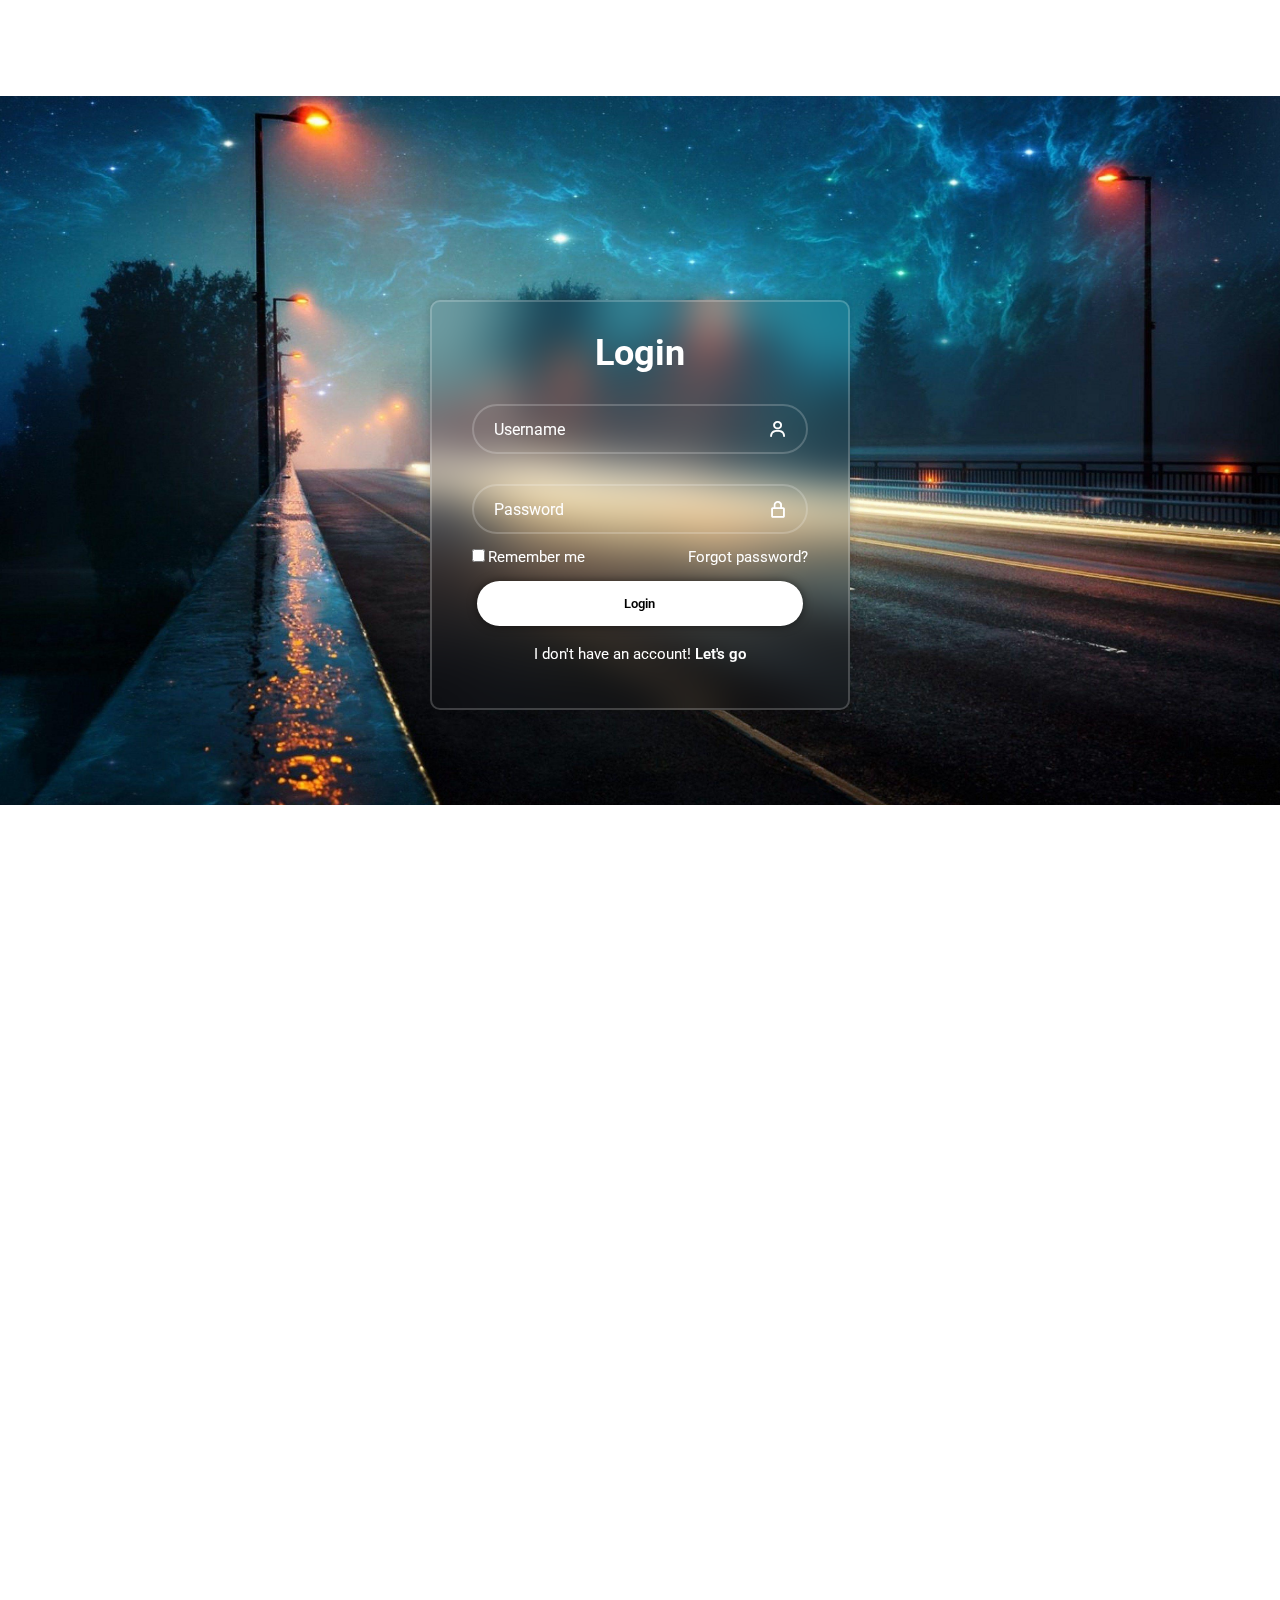
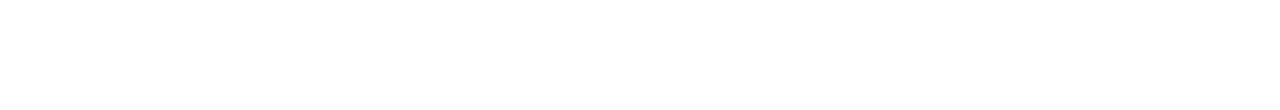
<file: index.html>
<!DOCTYPE html>
<html lang="en">


  <header>
         <meta charset="UTF-8">
         <meta name="viewport" content="width-device-width, initial-scale-1.0">
         <title>Tamzid Hossain</title>

         <link rel="preconnect" href="https://fonts.googleapis.com">
         <link rel="preconnect" href="https://fonts.gstatic.com" crossorigin>
         <link href="https://fonts.googleapis.com/css2?family=Montserrat:wght@400;700&family=Roboto:ital,wght@0,100;0,300;0,400;0,500;0,700;1,100;1,300;1,400;1,500;1,700&display=swap" rel="stylesheet">

         <link href='https://unpkg.com/boxicons@2.1.4/css/boxicons.min.css' rel='stylesheet'>

         <link rel="stylesheet" href="Tamzid.css">
  </header>
        

  <body>
       <div class="wrapper">
          <form action="">
              <h1>Login</h1>
              <div class="input-box">
                  <input type="text" placeholder="Username" required>
                  <i class='bx bx-user'></i>
              </div>
              <div class="input-box">
                <input type="password" placeholder="Password" required>
                <i class='bx bx-lock-alt' ></i>
            </div>

            <div class="rememberforget">
                <label><input type="checkbox">Remember me</label>
                <a href="#">Forgot password?</a>
            </div>


            <button type="submit" class="botun">Login</button>

            <div class="reg-link">
                <p>I don't have an account! <a href="#">Let's go</a></p>
            </div>
          </form>
       </div>

  </body>

</html>
</file>
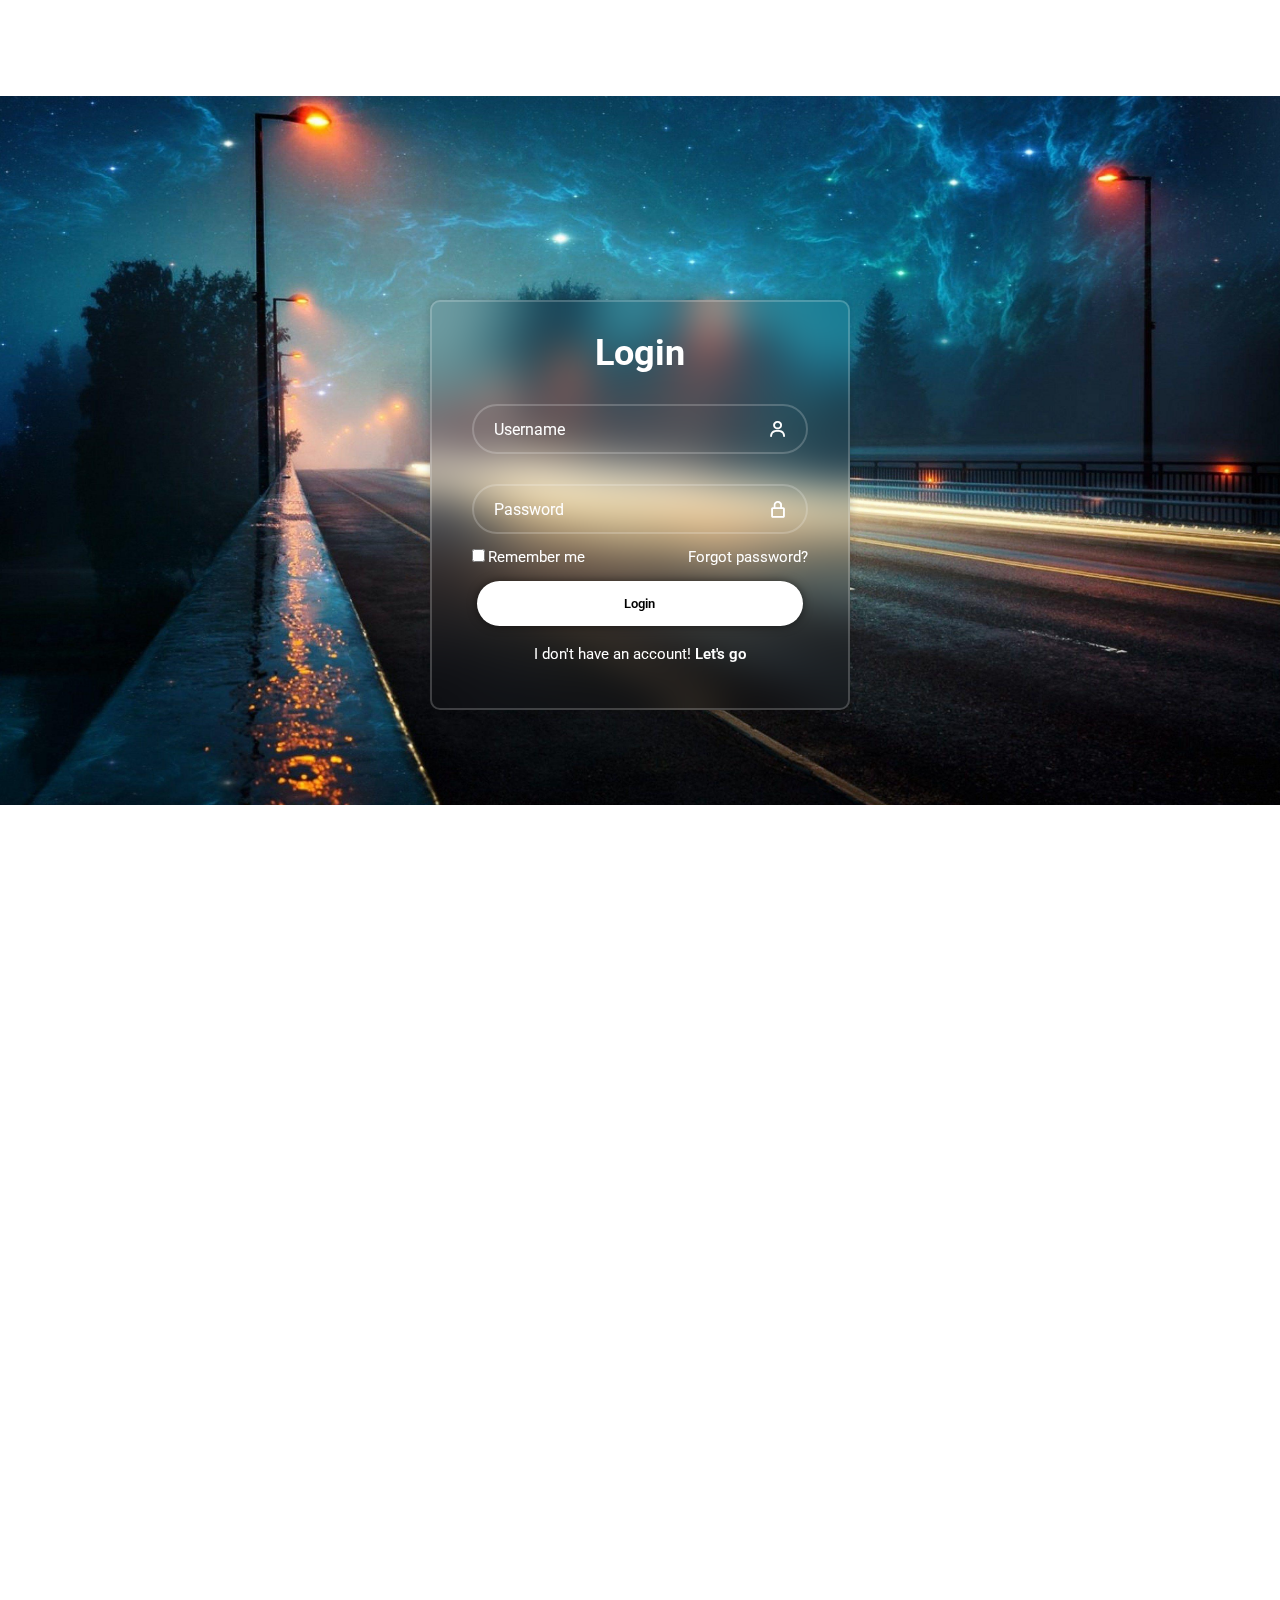
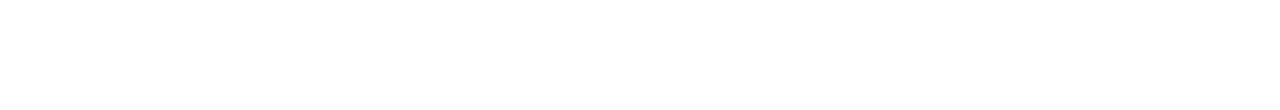
<file: Tamzid.html>
<!DOCTYPE html>
<html lang="en">


  <header>
         <meta charset="UTF-8">
         <meta name="viewport" content="width-device-width, initial-scale-1.0">
         <title>Tamzid Hossain</title>

         <link rel="preconnect" href="https://fonts.googleapis.com">
         <link rel="preconnect" href="https://fonts.gstatic.com" crossorigin>
         <link href="https://fonts.googleapis.com/css2?family=Montserrat:wght@400;700&family=Roboto:ital,wght@0,100;0,300;0,400;0,500;0,700;1,100;1,300;1,400;1,500;1,700&display=swap" rel="stylesheet">

         <link href='https://unpkg.com/boxicons@2.1.4/css/boxicons.min.css' rel='stylesheet'>

         <link rel="stylesheet" href="Tamzid.css">
  </header>
        

  <body>
       <div class="wrapper">
          <form action="">
              <h1>Login</h1>
              <div class="input-box">
                  <input type="text" placeholder="Username" required>
                  <i class='bx bx-user'></i>
              </div>
              <div class="input-box">
                <input type="password" placeholder="Password" required>
                <i class='bx bx-lock-alt' ></i>
            </div>

            <div class="rememberforget">
                <label><input type="checkbox">Remember me</label>
                <a href="#">Forgot password?</a>
            </div>


            <button type="submit" class="botun">Login</button>

            <div class="reg-link">
                <p>I don't have an account! <a href="#">Let's go</a></p>
            </div>
          </form>
       </div>

  </body>

</html>
</file>
<file: Tamzid.css>
* {
  margin: 0;
  padding: 0;
  box-sizing: border-box;
  font-family: Roboto, Arial;
}

body {
  display: flex;
  justify-content: center;
  align-items: center;
  min-height: 1000px;
  background: url(background.png) no-repeat fixed ;
  background-size: 105%;
  background-position: center;
  padding-top: 300px;
  padding-bottom: 1000px;
}

.wrapper {
  width: 420px;
  background:transparent;
  backdrop-filter: blur(20px);
  box-shadow: 0 0 10px rgba(0, 0, 0, .2);
  color: #fff;
  border-radius: 10px;
  padding: 30px 40px;
  border: 2px solid rgba(255, 255, 255, .2) ;
}

.wrapper h1 {
  font-size: 36px;
  text-align: center;
}

.wrapper .input-box {
  position: relative;
  width: 100%;
  height: 50px;
  margin: 30px 0;
}

.input-box input {
  width: 100%;
  height: 100%;
  background: transparent;
  border: none;
  outline: none;
  border: 2px solid rgba(255, 255, 255, .2);
  border-radius: 40px;
  font-size: 16px;
  color: #fff;
  padding: 20px 45px 20px 20px;
}

.input-box input::placeholder {
color: #fff;
} 

.input-box i {
  position: absolute;
  right: 20px;
  top: 50%;
  transform: translateY(-50%);
  font-size: 20px;
}

.wrapper .rememberforget {
  display: flex;
  justify-content: space-between;
  font-size: 14.5px;
  margin: -15px 0 15px;
  border-color: #fff;
}

.rememberforget label input {
  accent-color: #6b121293;
  margin-right: 3px;
  border-color: white;
}

.rememberforget a {
  color: #fff;
  text-decoration: none;
}

.rememberforget a:hover {
  text-decoration: underline;
}

.wrapper .botun {
  width: 97%;
  height: 45px;
  background-color: white;
  border: none;
  outline: none;
  border-radius: 45px;
  box-shadow: 0 0 10px rgba(0, 0, 0, 0.5);
  margin-left: 1.5%;
  cursor: pointer;
  font: 16px;
  font-weight: 600;
  transition: box-shadow .2s;
}

.wrapper .botun:active {
  box-shadow: 0 0 10px rgba(255, 255, 255, 0.5);
}

.wrapper .reg-link {
  font-size: 14.5px;
  text-align: center;
  margin: 20px 0 15px;
}

.reg-link p a {
  color: #fff;
  text-decoration: none;
  font-weight: 600;
}

.reg-link p a:hover {
  text-decoration: underline;
}





/* ------- custom scrollbar -------- */

::-webkit-scrollbar {
  width: 15px;
}

::-webkit-scrollbar-track {
  background-color: rgb(36, 36, 36);
  backdrop-filter: blur(20px);
}

::-webkit-scrollbar-thumb {
  background: linear-gradient(#642bff, #ff22e6);
  border-radius: 10px;
}
</file>
